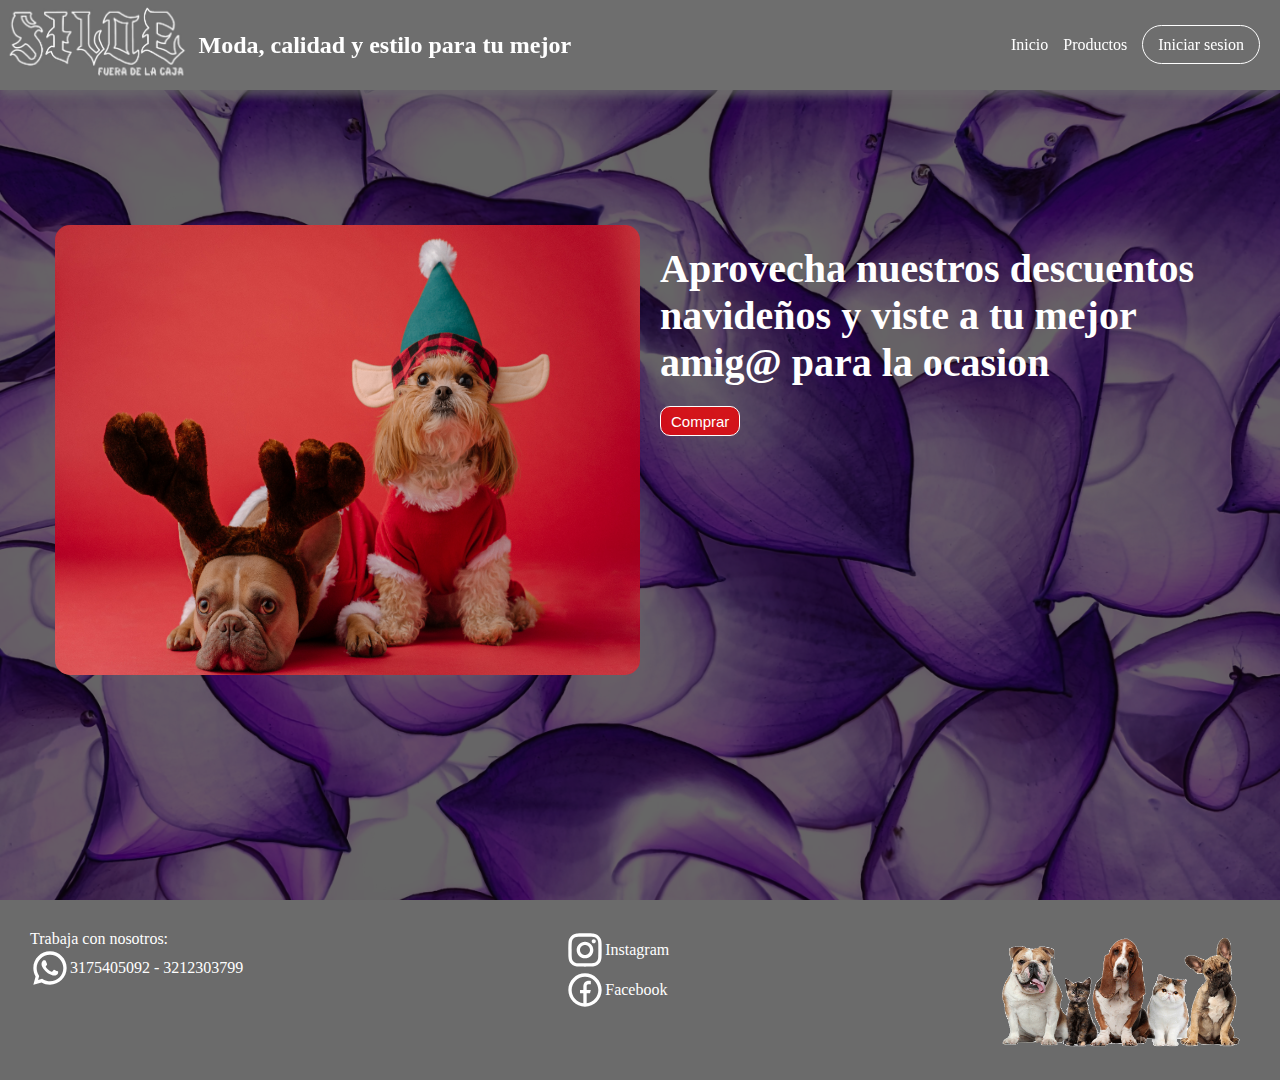
<file: index.html>
<!DOCTYPE html>
<html lang="en">

<head>
    <meta charset="UTF-8">
    <meta name="viewport" content="width=device-width, initial-scale=1.0">
    <title>SILOE Patitas</title>
    <link rel="shortcut icon" href="./ASSETS/IMG/favicon.svg" type="image/x-icon">
    <link rel="stylesheet" href="./ASSETS/CSS/index.css">

</head>

<body>
    <header class="header">
        <div class="header__brand">
            <a class="header__logo" href="index.html">
                <img src="./ASSETS/IMG/logo-main.jpeg" alt="Logo principal SILOE">
            </a>
            <h2 class="header__subtittle">Moda, calidad y estilo para tu mejor amigo</h2>
        </div>

        <img id="menu-open" class="header__icon" src="./ASSETS/IMG/menu.svg" alt="Icon open menu for responsive">

        <nav class="header__nav" id="nav-menu">
            <img class="header__icon header__icon--close" id="menu-close" src="./ASSETS/IMG/close-menu.svg"
                alt="Close icon for responsive menu">

            <ul class="header__menu">
                <li> <a class="header__link" href="./index.html">Inicio</a></li>
                <li> <a class="header__link" href="./ASSETS/VIEWS/products.html">Productos</a></li>
                <li> <a id="enter" class="header__link header__link--button" href="./ASSETS/VIEWS/login.html">Iniciar
                        sesion</a>
                </li>
            </ul>
        </nav>

    </header>

    <main class="welcome-content" id="content1main">
        <div class="content1main">
            <div class="content1main__imagen">
                <img src="./ASSETS/IMG/main1.jpg" alt="">
            </div>
            <div class="content1main__promocioneslink">
                <h3>Aprovecha nuestros descuentos navideños y viste a tu mejor amig@ para la ocasion</h3>
                <button type="button">
                    <a href="./ASSETS/VIEWS/products.html">
                        Comprar
                    </a>
                </button>
            </div>
        </div>

    </main>

    <footer class="footer">
        <div>
            <ul>
                <p>Trabaja con nosotros:</p>
                <li class="footer__li">
                    <img src="./ASSETS/IMG/whatsapp.svg">
                    <p>3175405092 - 3212303799</p>
                </li>
            </ul>
        </div>

        <div>
            <ul>
                <li class="footer__li">
                    <img src="./ASSETS/IMG/instagram.svg">
                    <a href="">Instagram</a>
                </li>
                <li class="footer__li">
                    <img src="./ASSETS/IMG/facebook.svg">
                    <a href="">Facebook</a>
                </li>
            </ul>
        </div>

        <div>
            <img class="footer__img" src="./ASSETS/IMG/imagenfooter.png" alt="imagen mascotas felices">
        </div>
    </footer>

    <script src="./ASSETS/JS/index.js" defer></script>
</body>

</html>
</file>
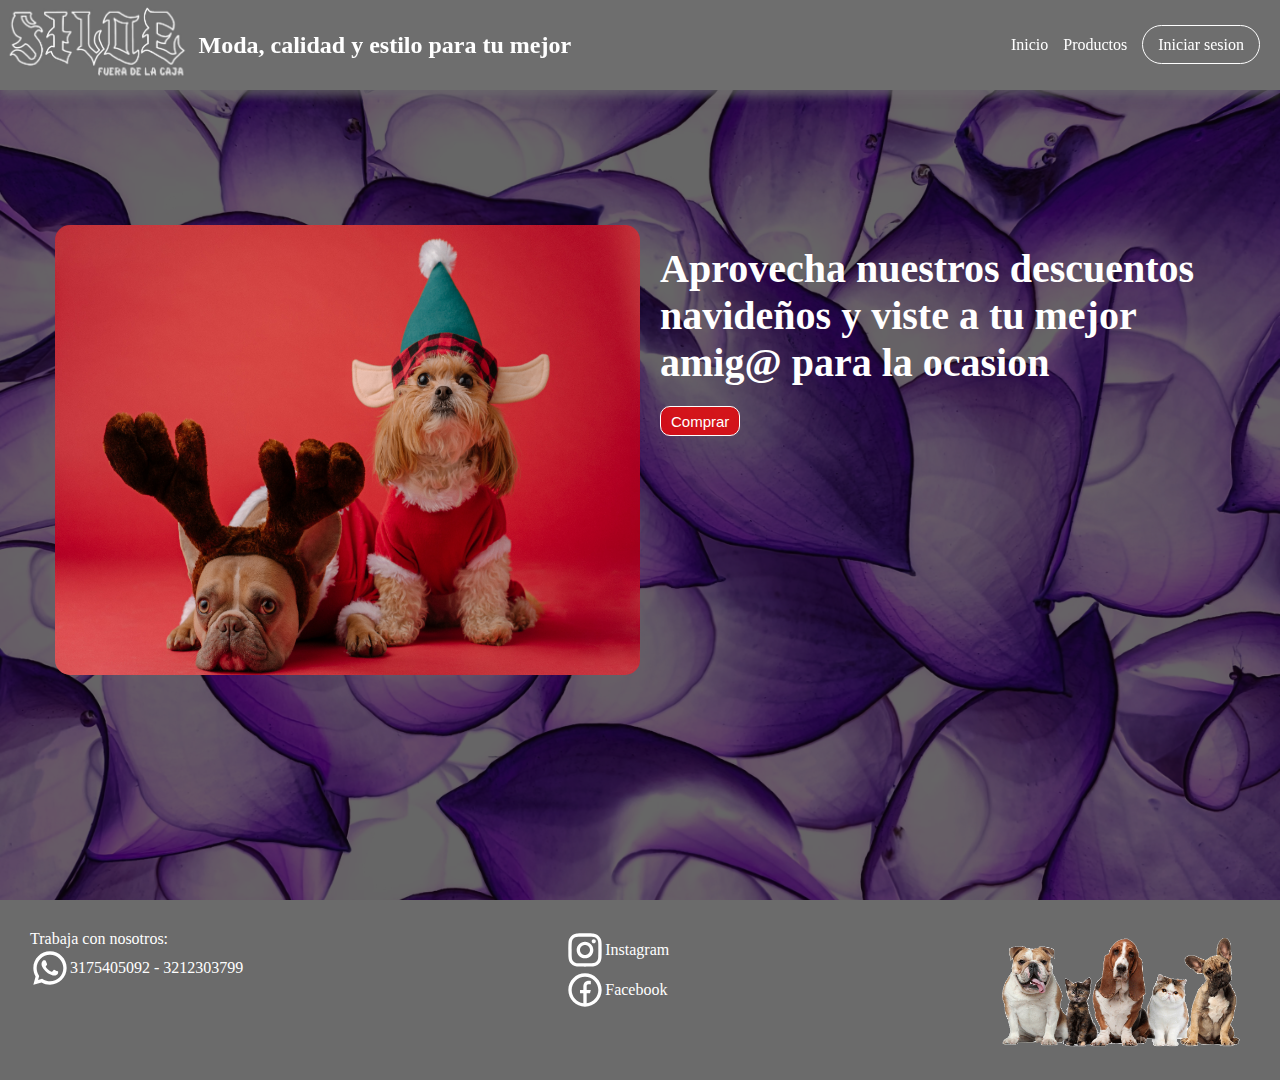
<file: ASSETS/VIEWS/admin.html>
<!DOCTYPE html>
<html lang="en">

<head>
    <meta charset="UTF-8">
    <meta name="viewport" content="width=device-width, initial-scale=1.0">
    <title>SILOE Patitas</title>
    <link rel="shortcut icon" href="../IMG/favicon.svg" type="image/x-icon">
    <link rel="stylesheet" href="../CSS/index.css">

</head>

<body>
    <header class="header">
        <div class="header__brand">
            <a class="header__logo" href="../../index.html">
                <img src="../IMG/logo-main.jpeg" alt="Logo principal SILOE">
            </a>
            <h2 class="header__subtittle">Moda, calidad y estilo para tu mejor amigo</h2>
        </div>

        <img id="menu-open" class="header__icon" src="../IMG/menu.svg" alt="Icon open menu for responsive">

        <nav class="header__nav" id="nav-menu">
            <img class="header__icon header__icon--close" id="menu-close" src="../IMG/close-menu.svg"
                alt="Close icon for responsive menu">

            <ul class="header__menu">
                <li> <a class="header__link" href="../../index.html">Inicio</a></li>
                <li> <a class="header__link header__link--button" id="logout-button" href="../VIEWS/login.html">Cerrar
                        sesion</a>
                </li>
            </ul>
        </nav>
    </header>

    <main class="welcome-content admin-main">
        <section class="admin-product-container">
            <form class="admin-product-container__form">
                <h2 class="admin-product-container__tittle">Crear producto</h2>
                <div class="admin-product-container--top">
                    <fieldset class="admin-product-container__formSection--1">
                        <div class="admin-product-container__formSection--1-input">
                            <label for="nameProduct">Nombre: </label>
                            <input id="nameProduct" type="text" placeholder="Ingresa el nombre para tu producto"
                                required>
                        </div>

                        <div class="admin-product-container__formSection--1-input">
                            <label for="price">Precio: </label>
                            <input id="price" type="number" required name="price" placeholder="Ingresa el precio">
                        </div>
                    </fieldset>

                    <fieldset class="admin-product-container__formSection--2">
                        <div class="admin-product-container__formSection--2-input">
                            <label for="productImage">Fotos:</label>
                            <input id="productImage" type="file" required>
                        </div>
                    </fieldset>
                </div>

                <fieldset class="admin-product-container__formSection--3">
                    <div class="admin-product-container__formSection--3-input">
                        <label for="description">Descripción: </label>
                        <textarea id="description" cols="30" rows="10" required>
                        </textarea>
                    </div>
                    <button class="admin__button" type="submit">Crear</button>
                </fieldset>
            </form>

        </section>
    </main>

    <footer>

    </footer>
    <script src="../JS/admin.js" defer></script>
    <script src="../JS/index.js" defer></script>
</body>

</html>
</file>
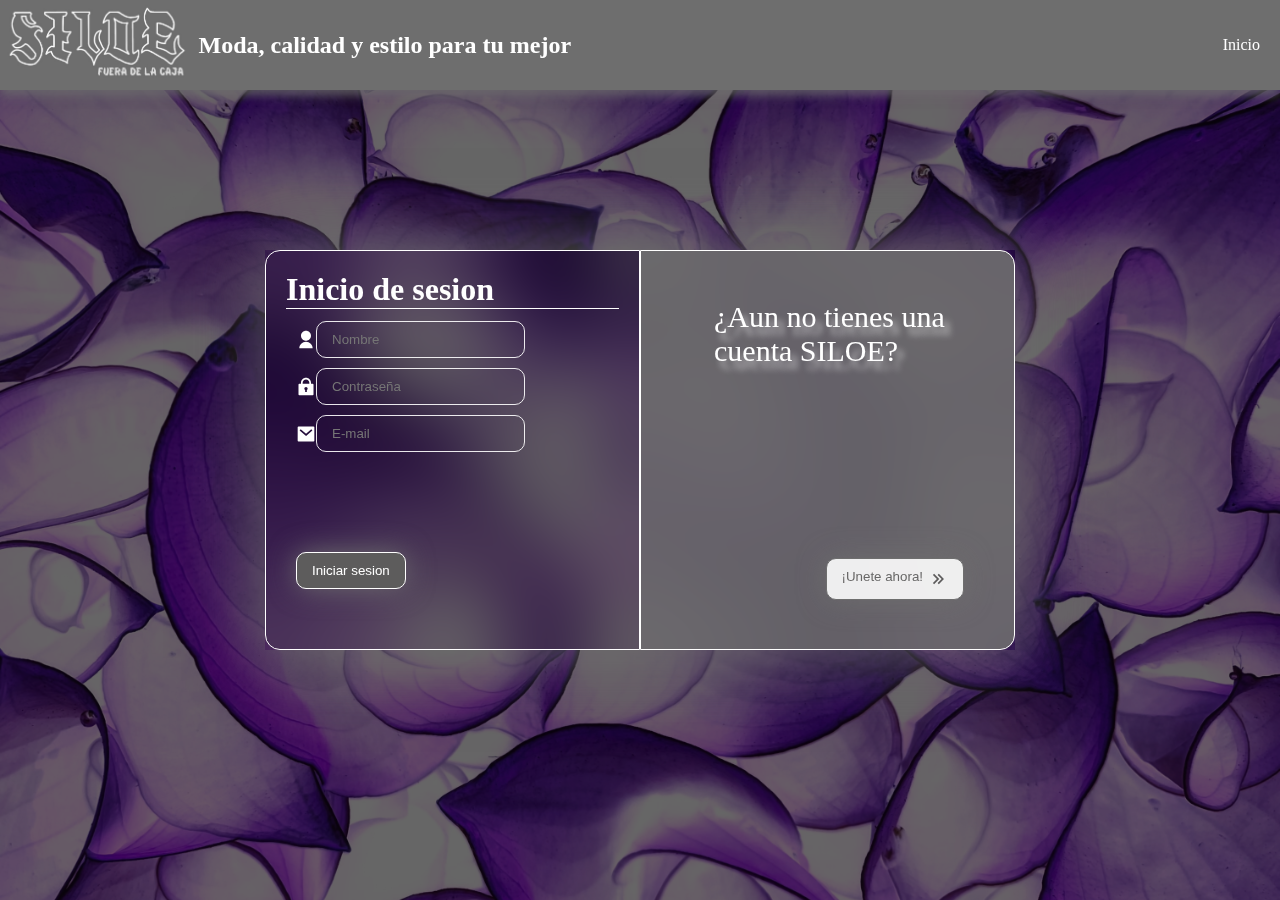
<file: ASSETS/VIEWS/login.html>
<!DOCTYPE html>
<html lang="en">

<head>
    <meta charset="UTF-8">
    <meta name="viewport" content="width=device-width, initial-scale=1.0">
    <title>SILOE Patitas</title>
    <link rel="shortcut icon" href="../IMG/favicon.svg" type="image/x-icon">
    <link rel="stylesheet" href="../CSS/index.css">

</head>

<body>
    <header class="header">
        <div class="header__brand">
            <a class="header__logo" href="index.html">
                <img src="../../ASSETS/IMG/logo-main.jpeg" alt="Logo principal SILOE">
            </a>
            <h2 class="header__subtittle">Moda, calidad y estilo para tu mejor amigo</h2>
        </div>

        <img id="menu-open" class="header__icon" src="../..//ASSETS/IMG/menu.svg" alt="Icon open menu for responsive">

        <nav class="header__nav" id="nav-menu">
            <img class="header__icon header__icon--close" id="menu-close" src="../../ASSETS/IMG/close-menu.svg"
                alt="Close icon for responsive menu">

            <ul class="header__menu">
                <li> <a class="header__link" href="../../index.html">Inicio</a></li>
                </li>
            </ul>
        </nav>
    </header>

    <main class="welcome-content">
        <div class="login">
            <div class="login__container">
                <fieldset class="login__container--left">
                    <h1 class="login__tittle">Inicio de sesion</h1>
                    <form class="login__form" id="login-form">
                        <div class="login__input">
                            <img class="login__icon" src="../IMG/user.svg">
                            <input id="username" type="text" placeholder="Nombre" required>
                        </div>
                        <div class="login__input">
                            <img class="login__icon" src="../IMG/lock.svg">
                            <input id="password" type="password" placeholder="Contraseña" required>
                        </div>
                        <div class="login__input">
                            <img class="signup__icon" src="../IMG/mail.svg">
                            <input id="email" type="email" placeholder="E-mail" required>
                        </div>
                        <input class="login__button" id="button-signup" type="submit" value="Iniciar sesion">
                    </form>
                </fieldset>

                <div class="login__container--right">
                    <div>
                        <p>¿Aun no tienes una cuenta SILOE?</p>
                    </div>
                    <div>
                        <a href="./sign-up.html">
                            <button>¡Unete ahora!
                                <img src="../IMG/arrow-right-double.svg">
                            </button>
                        </a>
                    </div>
                </div>
            </div>
        </div>
    </main>

    <footer>

    </footer>

    <script src="../JS/login.js" defer></script>
    <script src="../JS/index.js" defer></script>
</body>

</html>
</file>
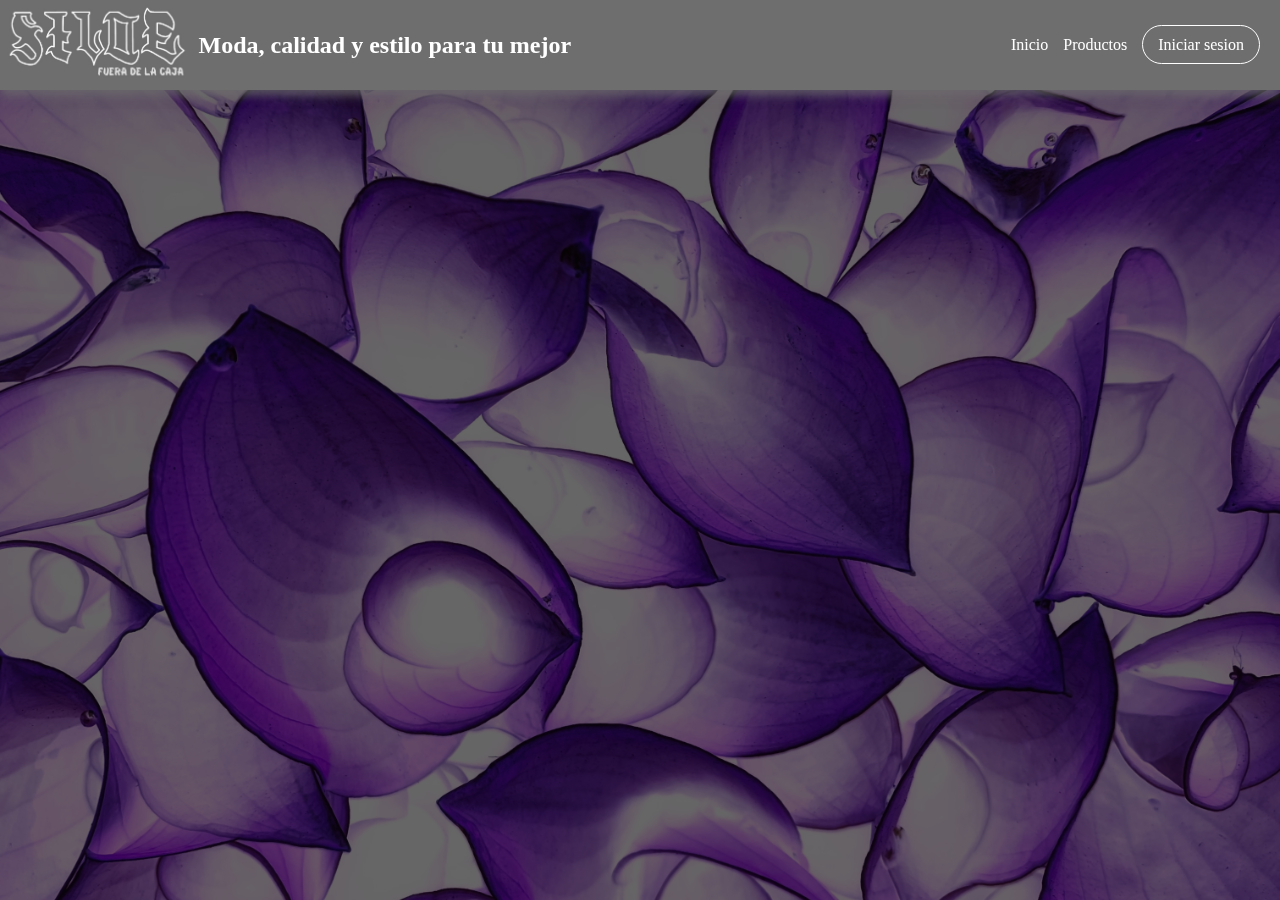
<file: ASSETS/VIEWS/products.html>
<!DOCTYPE html>
<html lang="en">

<head>
    <meta charset="UTF-8">
    <meta name="viewport" content="width=device-width, initial-scale=1.0">
    <title>SILOE Patitas</title>
    <link rel="shortcut icon" href="../IMG/favicon.svg" type="image/x-icon">
    <link rel="stylesheet" href="../CSS/index.css">

</head>

<body>
    <header class="header">
        <div class="header__brand">
            <a class="header__logo" href="index.html">
                <img src="../IMG/logo-main.jpeg" alt="Logo principal SILOE">
            </a>
            <h2 class="header__subtittle">Moda, calidad y estilo para tu mejor amigo</h2>
        </div>

        <img id="menu-open" class="header__icon" src="../IMG/menu.svg" alt="Icon open menu for responsive">

        <nav class="header__nav" id="nav-menu">
            <img class="header__icon header__icon--close" id="menu-close" src="../IMG/close-menu.svg"
                alt="Close icon for responsive menu">

            <ul class="header__menu">
                <li> <a class="header__link" href="../../index.html">Inicio</a></li>
                <li> <a class="header__link" href="./products.html">Productos</a></li>
                <li> <a id="enter" class="header__link header__link--button" href="./login.html">Iniciar sesion</a>
                </li>
            </ul>
        </nav>

    </header>

    <main class="welcome-content">
        <div id="content">
        </div>

    </main>

    <footer>

    </footer>

    <script src="../JS/index.js" defer></script>
    <script src="../JS/products.js" defer></script>
</body>

</html>
</file>
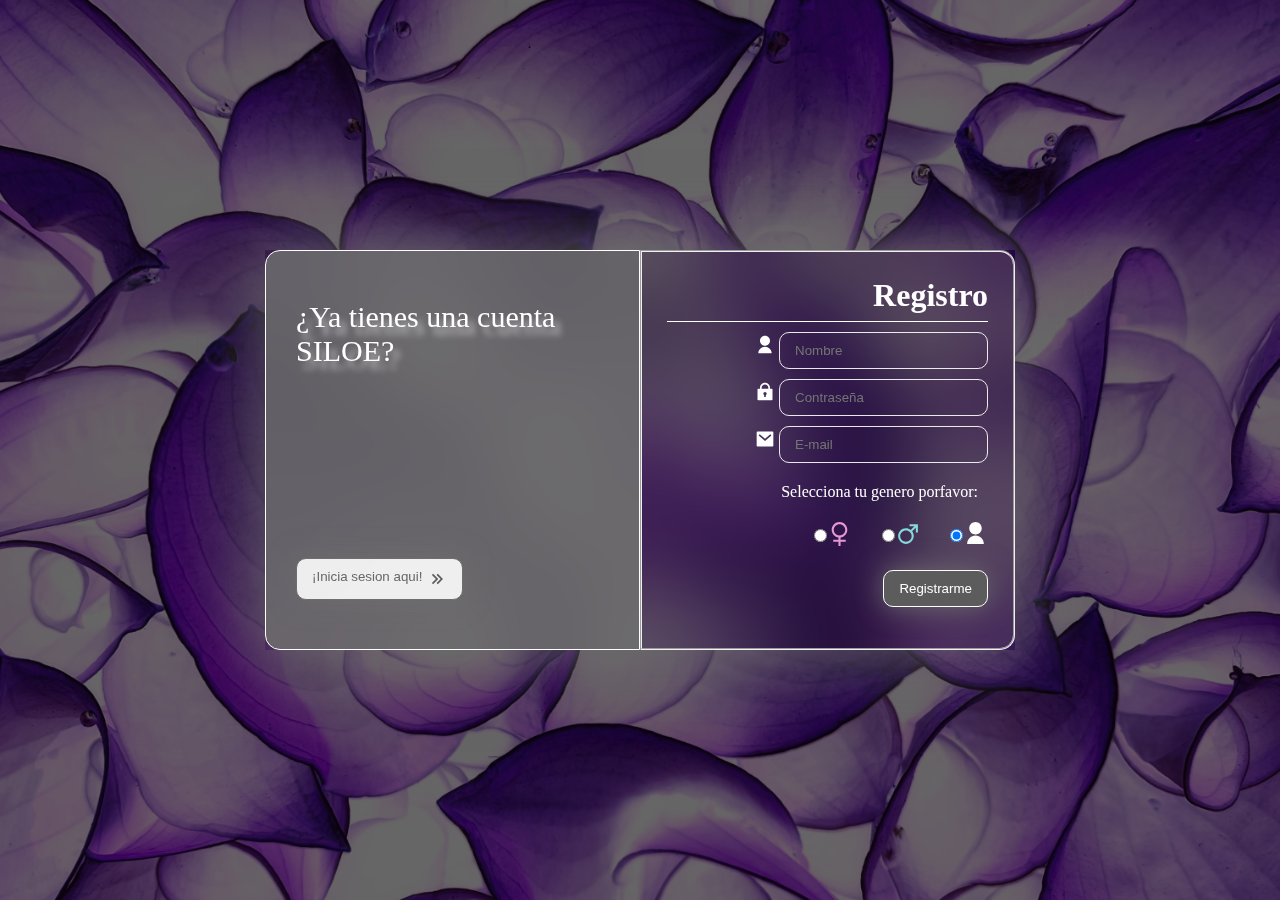
<file: ASSETS/VIEWS/sign-up.html>
<!DOCTYPE html>
<html lang="en">

<head>
    <meta charset="UTF-8">
    <meta name="viewport" content="width=device-width, initial-scale=1.0">
    <title>SILOE Patitas</title>
    <link rel="shortcut icon" href="../IMG/favicon.svg" type="image/x-icon">
    <link rel="stylesheet" href="../CSS/index.css">

</head>

<body>
    <main class="welcome-content">
        <div class="signup">
            <div class="signup__container">
                <div class="signup__container--left">
                    <div>
                        <p>¿Ya tienes una cuenta SILOE?</p>
                    </div>
                    <div>
                        <a href="./login.html">
                            <button>¡Inicia sesion aqui!
                                <img src="../IMG/arrow-right-double.svg">
                            </button>
                        </a>
                    </div>
                </div>

                <fieldset class="signup__container--right">
                    <h1 class="signup-tittle">Registro</h1>
                    <form class="signup__form" id="signup__form">
                        <div class="signup__input">
                            <img class="signup__icon" src="../IMG/user.svg">
                            <input type="text" placeholder="Nombre" id="username" required>
                        </div>
                        <div class="signup__input">
                            <img class="signup__icon" src="../IMG/lock.svg">
                            <input type="password" placeholder="Contraseña" id="password" required>
                        </div>
                        <div class="signup__input">
                            <img class="signup__icon" src="../IMG/mail.svg">
                            <input type="email" placeholder="E-mail" id="email" required>
                        </div>
                        <p class="signup__subtittle">Selecciona tu genero porfavor:</p>
                        <div class="signup__radio">
                            <div class="signup__radio--input">
                                <input id="mujer" type="radio" value="mujer" name="inputgenero">
                                <label for="mujer">
                                    <img src="../IMG/women.svg" alt="icono mujer">
                                </label>
                            </div>
                            <div class="signup__radio--input">
                                <input id="hombre" type="radio" value="hombre" name="inputgenero">
                                <label for="hombre">
                                    <img src="../IMG/men.svg" alt="icono hombre">
                                </label>
                            </div>
                            <div class="signup__radio--input">
                                <input id="nogenero" type="radio" value="nogenero" name="inputgenero" checked>
                                <label for="nogenero">
                                    <img src="../IMG/user.svg" alt="icono alternatico para identidad de genero">
                                </label>
                            </div>
                        </div>
                        <input type="submit" class="signup__button" value="Registrarme">
                    </form>
                </fieldset>
            </div>
        </div>
    </main>
    <script src="../JS/index.js" defer></script>
    <script src="../JS/signup.js" defer></script>
</body>

</html>
</file>
<file: ASSETS/CSS/index.css>
@import './header.css';
@import './welcome-content.css';
@import './login.css';
@import './signup.css';
@import './admin.css';
@import './products.css';
@import './footer.css';

* {
    padding: 0;
    margin: 0;
    box-sizing: border-box;
}
</file>
